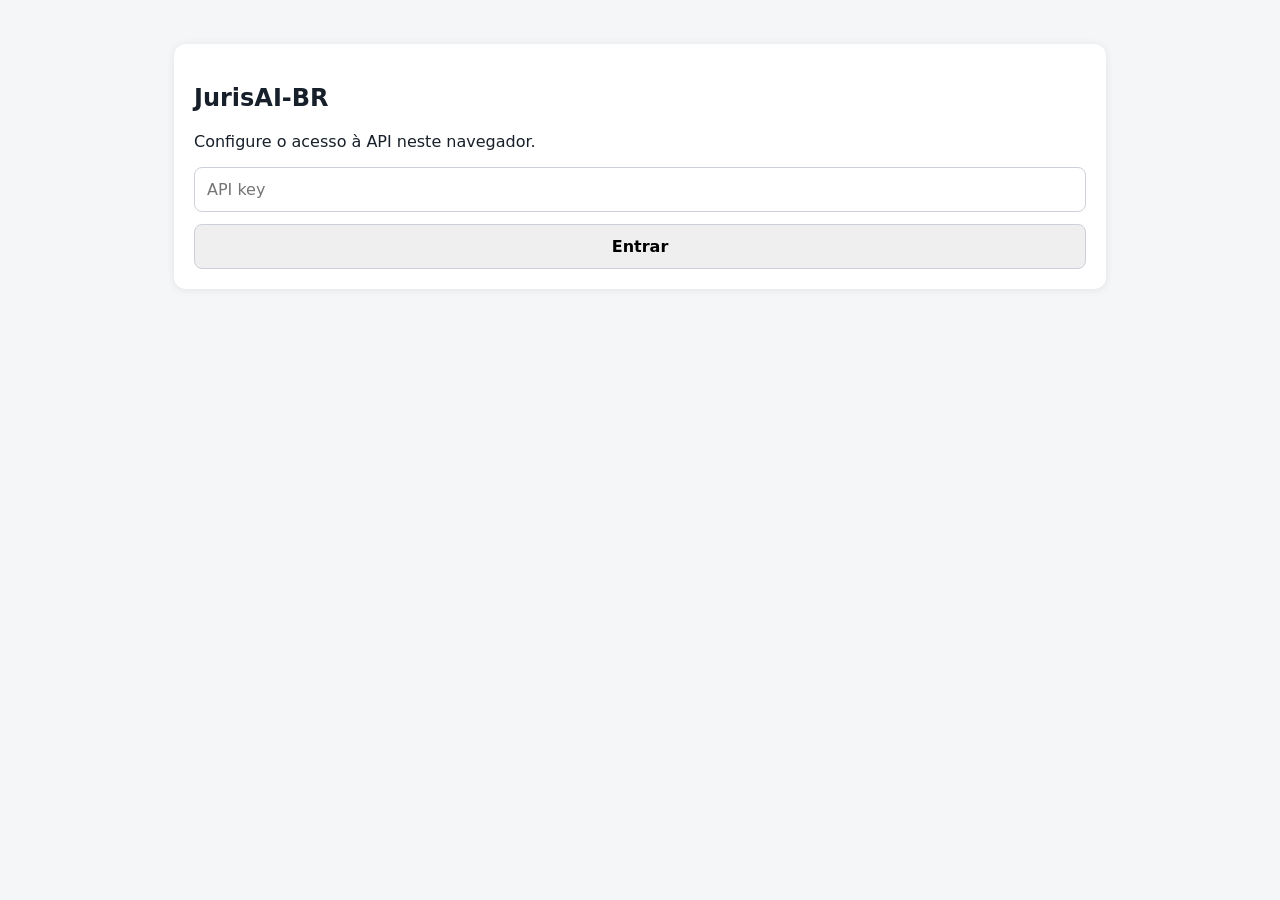
<file: web/login.html>
<!doctype html>
<html lang="pt-BR"><head><meta charset="utf-8"><meta name="viewport" content="width=device-width,initial-scale=1"><title>JurisAI-BR — Acesso</title><link rel="stylesheet" href="styles.css"></head>
<body><main class="container"><section class="card"><h1>JurisAI-BR</h1><p>Configure o acesso à API neste navegador.</p><form id="login"><input id="key" type="password" placeholder="API key" required><button>Entrar</button></form></section></main><script>document.querySelector('#login').addEventListener('submit',e=>{e.preventDefault();sessionStorage.setItem('jurisai_api_key',document.querySelector('#key').value);location.href='index.html'})</script></body></html>
</file>
<file: web/styles.css>
* { box-sizing: border-box; }
body { margin: 0; font-family: system-ui, sans-serif; background: #f4f6f8; color: #17202a; }
.container { max-width: 980px; margin: 0 auto; padding: 24px; }
header { display: flex; justify-content: space-between; gap: 16px; align-items: start; }
.actions { display: flex; gap: 10px; align-items: center; }
.card { background: white; padding: 20px; margin-top: 20px; border-radius: 12px; box-shadow: 0 1px 8px rgba(0,0,0,.08); }
form { display: grid; gap: 12px; }
input, textarea, button { font: inherit; padding: 12px; border-radius: 8px; border: 1px solid #ccd1d9; }
textarea { min-height: 130px; }
button { cursor: pointer; font-weight: 600; }
article { padding: 14px 0; border-bottom: 1px solid #e5e7e9; }
small { color: #566573; }
.badge { display: inline-block; padding: 7px 10px; border-radius: 999px; font-weight: 600; }
.grounded { background: #e8f8f5; color: #117864; }
.review { background: #fdf2e9; color: #b03a2e; }
.disclaimer { margin-top: 18px; font-size: .9rem; color: #566573; }
#research-result { margin-top: 16px; }
@media (max-width: 640px) { header { flex-direction: column; } .container { padding: 16px; } }
</file>
